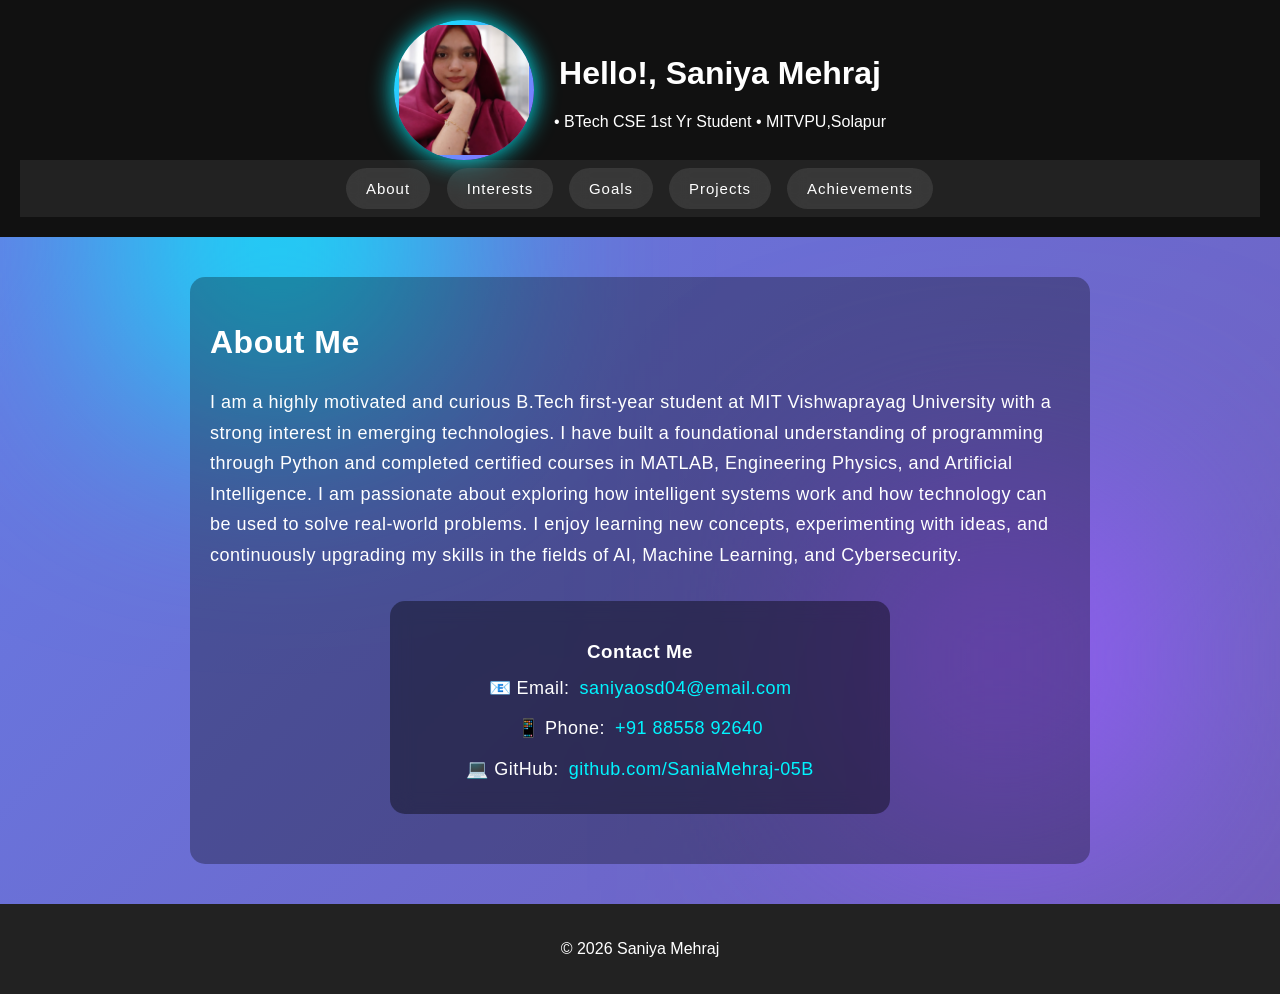
<file: index.html>
<!DOCTYPE html>
<html lang="en">
<head>
<meta charset="UTF-8">
<meta name="viewport" content="width=device-width, initial-scale=1.0">
<title>Saniya Mehraj | Portfolio</title>
<link rel="stylesheet" href="style.css">
</head>

<body>

<header class="header">
  <div class="header-content">
    <div class="profile-circle">
      <img src="assets/profile.jpg" alt="Profile">
    </div>

    <div>
      <h1>Hello!, Saniya Mehraj</h1>
      <p> • BTech CSE 1st Yr Student • MITVPU,Solapur</p>
    </div>
  </div>

  <!-- Navigation -->
  <nav>
    <button onclick="showPage('about')">About</button>
    <button onclick="showPage('interests')">Interests</button>
    <button onclick="showPage('goals')">Goals</button>
    <button onclick="showPage('projects')">Projects</button>
    <button onclick="showPage('certificates')">Achievements</button>
  </nav>
</header>

<!-- ================== ABOUT ================== -->
<section id="about" class="page active">
  <h2>About Me</h2>
  <p>
    I am a highly motivated and curious B.Tech first-year student at MIT Vishwaprayag University with a strong interest in emerging technologies. I have built a foundational understanding of programming through Python and completed certified courses in MATLAB, Engineering Physics, and Artificial Intelligence.

I am passionate about exploring how intelligent systems work and how technology can be used to solve real-world problems. I enjoy learning new concepts, experimenting with ideas, and continuously upgrading my skills in the fields of AI, Machine Learning, and Cybersecurity.
    

  <!-- ✅ MOVE CONTACT HERE -->
  <div class="contact-box">
    <h3>Contact Me</h3>

    <p>📧 Email: 
      <a href="mailto:saniyaosd04@email.com">saniyaosd04@email.com</a>
    </p>

    <p>📱 Phone: 
      <a href="tel:+918855892640">+91 88558 92640</a>
    </p>

    <p>💻 GitHub: 
      <a href="https://github.com/SaniaMehraj-05B" target="_blank">
        github.com/SaniaMehraj-05B
      </a>
    </p>
  </div>

</section>


<!-- ================== INTERESTS ================== -->
<section id="interests" class="page">
  <h2>My Interests</h2>

  <div class="grid">
    <div class="card">🌐 Web Development</div>
    <div class="card">🤖 Artificial Intelligence</div>
    <div class="card">🔐 Cybersecurity</div>
    <div class="card">💻 Programming</div>
    <div class="card">🧠 Prompt Engineering</div>
    <div class="card">📊 Problem Solving</div>
  </div>
</section>

<!-- ================== GOALS ================== -->
<section id="goals" class="page">
  <h2>Career Goals</h2>

  <div class="goals-container">

    <div class="card goal-card">
      <h4>🚀 Short-Term Goals</h4>
      <ul>
        <li>Strengthen programming & problem-solving skills</li>
        <li>Build real-world projects in AI/ML & Cybersecurity</li>
        <li>Gain internships in tech industry</li>
        <li>Learn TensorFlow, PyTorch & Cloud</li>
      </ul>
    </div>

    <div class="card goal-card">
      <h4>🌟 Long-Term Goals</h4>
      <ul>
        <li>Become AI/ML Engineer or Cybersecurity Specialist</li>
        <li>Work on impactful tech solutions</li>
        <li>Be part of innovative startup</li>
        <li>Continuously grow as tech professional</li>
      </ul>
    </div>

  </div>
</section>

<!-- ================== PROJECTS ================== -->
<section id="projects" class="page">
  <h2>My Projects</h2>

  <div class="grid">

    <!-- Python -->
    <div class="project-card">
      <img src="assets/python.jpg">
      <h4>Python Project</h4>
      <p>Reimbursement Workflow System using Python</p>
    </div>

    <!-- ACE -->
    <div class="project-card">
      <img src="assets/ace.jpg">
      <h4>ACE Project</h4>
      <p>Sustainaible And Environment Friendly Recycling Of End-Of-Life Tyres</p>
    </div>

    <!-- Design Thinking -->
    <div class="project-card">
      <img src="assets/design.jpg">
      <h4>Design Thinking</h4>
      <p>Solutions for construction site problems</p>
    </div>

    <!-- AI4All (NEW) -->
    <div class="project-card">
      
      <h4>AI4All Project</h4>
      <p>
        Developing an AI-based Smart Study Scheduler that helps students plan study time efficiently using intelligent algorithms and data analysis.
      </p>
    </div>

  </div>
</section>

<!-- ================== CERTIFICATES ================== -->
<section id="certificates" class="page">
  <h2>Achievements & Certificates</h2>

  <div class="cert-container">
    <div class="cert-card"><img src="assets/cert1.jpg"><p>Yuva AI for All</p></div>
    <div class="cert-card"><img src="assets/cert2.jpg"><p>Introduction to Modern AI</p></div>
    <div class="cert-card"><img src="assets/cert3.jpg"><p>Introduction to Programming with Matlab</p></div>
    <div class="cert-card"><img src="assets/cert4.jpg"><p>Revisiting chemistry</p></div>
    <div class="cert-card"><img src="assets/cert5.jpg"><p>Engineering Physics Prerequisites</p></div>
  </div>

</section>

<footer>
  <p>© 2026 Saniya Mehraj</p>
</footer>

<script src="script.js"></script>
</body>
</html>
</file>
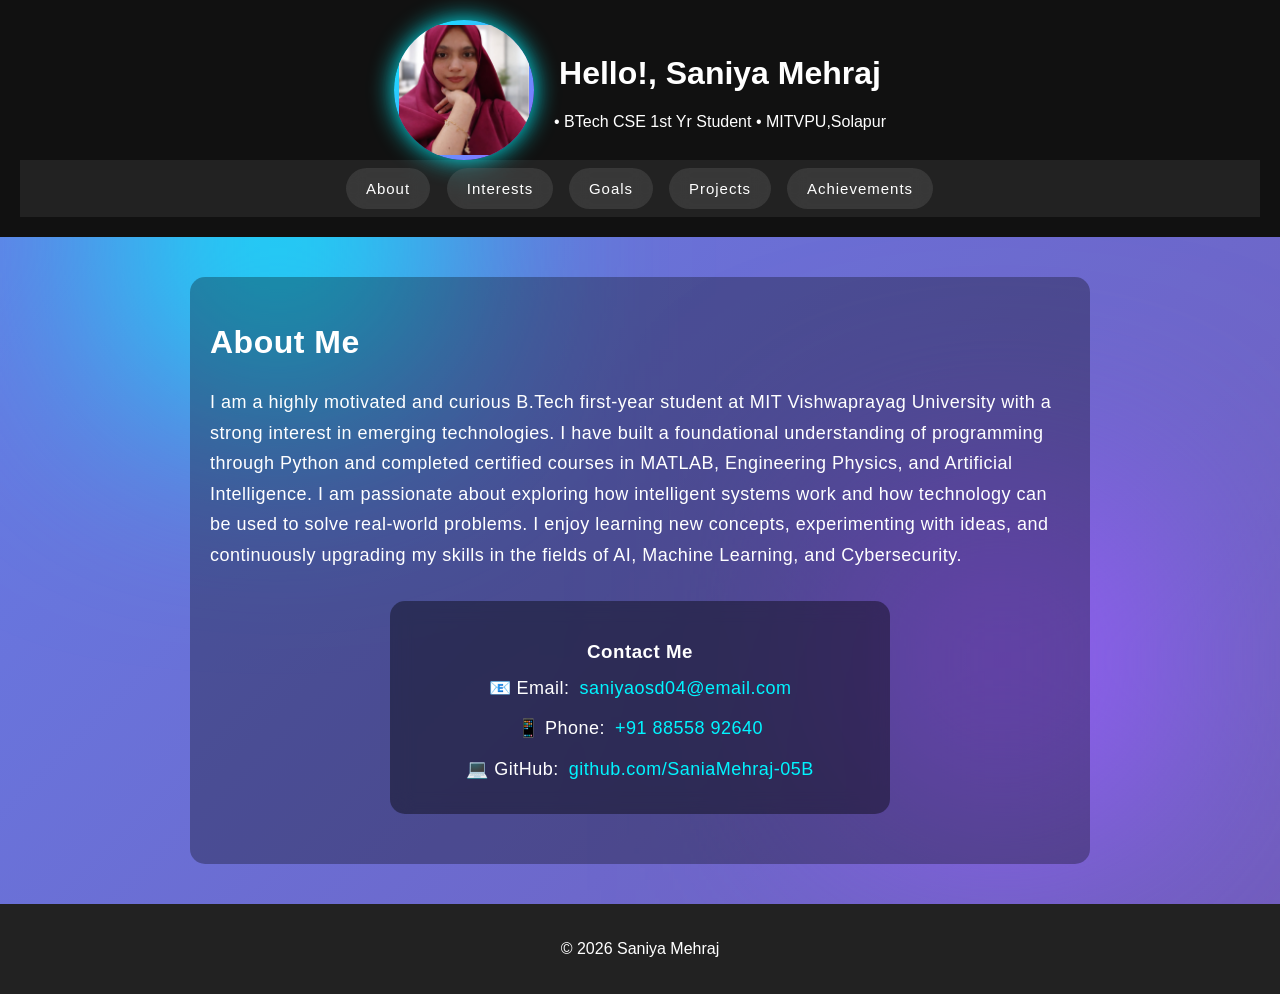
<file: dashboard (1).html>
<!DOCTYPE html>
<html lang="en">
<head>
  <meta charset="UTF-8" />
  <meta name="viewport" content="width=device-width, initial-scale=1.0" />
  <title>Dashboard — NEXUS STUDY</title>
  <link rel="stylesheet" href="style.css" />
</head>
<body>

  <div class="scanlines"></div>
  <div class="bg-animated">
    <div class="bg-orb bg-orb-1"></div>
    <div class="bg-orb bg-orb-2"></div>
    <div class="bg-orb bg-orb-3"></div>
    <div class="bg-grid"></div>
  </div>

  <!-- Navbar -->
  <nav class="navbar">
    <a href="index.html" class="navbar-brand">
      <div class="brand-icon">🧠</div>
      <span class="brand-name">NEXUS STUDY</span>
    </a>
    <div class="navbar-actions">
      <span class="nav-user-name" id="navUserName"></span>
      <a href="games.html" class="btn-secondary" style="padding:6px 16px; font-size:0.8rem; text-decoration:none;">🎮 Games</a>
      <button class="theme-toggle" id="themeToggle" aria-label="Toggle theme"></button>
      <button class="btn-logout" onclick="handleLogout()">Logout</button>
    </div>
  </nav>

  <div class="page-wrapper">
    <div class="dashboard-container">

      <!-- Hero Card -->
      <div class="glass-card dashboard-hero fade-in">
        <div>
          <p class="hero-greeting">// WELCOME BACK, STUDENT</p>
          <h1 class="hero-name neon-text" id="heroName">Loading...</h1>
          <p class="hero-date" id="heroDate"></p>
          <div class="flex gap-8 mt-16" style="flex-wrap:wrap;" id="heroBadges">
            <!-- badges injected by JS -->
          </div>
        </div>
        <div class="hero-stats">
          <div class="stat-pill">
            <div class="stat-pill-value neon-text" id="statTotal">—</div>
            <div class="stat-pill-label">Total Tasks</div>
          </div>
          <div class="stat-pill">
            <div class="stat-pill-value" id="statDone" style="color:var(--neon-green)">0</div>
            <div class="stat-pill-label">Done Today</div>
          </div>
          <div class="stat-pill">
            <div class="stat-pill-value" id="statSubjects" style="color:var(--neon-purple)">—</div>
            <div class="stat-pill-label">Subjects</div>
          </div>
        </div>
      </div>

      <!-- Progress + Score row -->
      <div class="dashboard-grid-3 fade-in stagger-1">

        <!-- Daily Progress -->
        <div class="glass-card" style="grid-column: span 2;">
          <div class="card-inner">
            <div class="card-header">
              <div class="card-title">
                <span class="card-title-icon">📈</span> Daily Progress
              </div>
              <span id="progressPercent" style="font-family:var(--font-display);font-size:0.9rem;color:var(--neon-cyan);">0%</span>
            </div>
            <div class="progress-bar-wrapper" style="margin-bottom:16px;">
              <div class="progress-bar-fill" id="progressBar" style="width: 0%"></div>
            </div>
            <div style="display:flex; gap:16px; flex-wrap:wrap; font-size:0.8rem; color:var(--text-secondary);">
              <span>🟦 Study slots completed</span>
              <span>🟩 Breaks logged</span>
              <span style="font-family:var(--font-mono); color:var(--neon-cyan);" id="progressDetail"></span>
            </div>
          </div>
        </div>

        <!-- Efficiency Score -->
        <div class="glass-card">
          <div class="card-inner" style="padding-bottom:16px;">
            <div class="card-header">
              <div class="card-title">
                <span class="card-title-icon">⚡</span> Weekly Score
              </div>
            </div>
            <div class="score-ring-area">
              <div class="score-ring">
                <svg width="120" height="120" viewBox="0 0 120 120">
                  <defs>
                    <linearGradient id="ringGradient" x1="0%" y1="0%" x2="100%" y2="0%">
                      <stop offset="0%" stop-color="#00f5ff"/>
                      <stop offset="100%" stop-color="#a855f7"/>
                    </linearGradient>
                  </defs>
                  <circle class="score-ring-bg" cx="60" cy="60" r="50"/>
                  <circle class="score-ring-fill" id="scoreRing" cx="60" cy="60" r="50"/>
                </svg>
                <div class="score-ring-text">
                  <span class="score-value neon-text" id="scoreValue">0</span>
                  <span class="score-label">/ 100</span>
                </div>
              </div>
              <p style="font-size:0.75rem; color:var(--text-secondary); margin-top:12px; text-align:center; font-family:var(--font-mono);">Efficiency Score</p>
            </div>
          </div>
        </div>

      </div>

      <!-- Timetable + Checklist -->
      <div class="dashboard-grid fade-in stagger-2">

        <!-- Today's Timetable -->
        <div class="glass-card">
          <div class="card-inner">
            <div class="card-header">
              <div class="card-title">
                <span class="card-title-icon">📅</span> Today's AI Timetable
              </div>
              <button onclick="regenerateSchedule()" style="background:transparent; border:1px solid var(--border-glow); color:var(--neon-cyan); padding:4px 12px; border-radius:6px; cursor:pointer; font-size:0.75rem; transition:all 0.3s;">
                🔄 Regenerate
              </button>
            </div>
            <div style="overflow-x:auto;">
              <table class="timetable" id="timetable">
                <thead>
                  <tr>
                    <th>Time</th>
                    <th>Activity</th>
                    <th>Type</th>
                    <th>Duration</th>
                  </tr>
                </thead>
                <tbody id="timetableBody">
                  <!-- Rows injected by JS -->
                </tbody>
              </table>
            </div>
          </div>
        </div>

        <!-- Task Checklist -->
        <div class="glass-card">
          <div class="card-inner">
            <div class="card-header">
              <div class="card-title">
                <span class="card-title-icon">✅</span> Task Checklist
              </div>
              <button onclick="clearChecklist()" style="background:transparent; border:none; color:var(--text-muted); cursor:pointer; font-size:0.75rem;">
                Reset
              </button>
            </div>
            <div id="taskChecklist">
              <!-- Tasks injected by JS -->
            </div>
            <p style="font-size:0.8rem; color:var(--text-muted); margin-top:16px; font-family:var(--font-mono);">
              Click a task to mark as complete ✓
            </p>
          </div>
        </div>

      </div>

      <!-- Subject Overview -->
      <div class="glass-card fade-in stagger-3">
        <div class="card-inner">
          <div class="card-header">
            <div class="card-title">
              <span class="card-title-icon">📚</span> Subject Overview
            </div>
            <span style="font-size:0.8rem; color:var(--text-secondary);" id="courseLabel"></span>
          </div>
          <div id="subjectOverview" style="display:grid; grid-template-columns: repeat(auto-fill, minmax(200px, 1fr)); gap:14px;">
            <!-- Subject cards injected by JS -->
          </div>
        </div>
      </div>

      <!-- Reminder Panel -->
      <div class="glass-card fade-in stagger-4" style="margin-top:0;">
        <div class="card-inner">
          <div class="flex-between">
            <div class="card-title">
              <span class="card-title-icon">🔔</span> Reminder System
            </div>
            <div class="flex gap-8">
              <button onclick="enableReminders()" class="btn-primary" style="padding:8px 20px; font-size:0.75rem;">
                Enable Smart Reminders
              </button>
              <a href="games.html" class="btn-secondary" style="padding:8px 20px; font-size:0.8rem; text-decoration:none; border-radius:var(--radius-md);">
                🎮 Take a Break
              </a>
            </div>
          </div>
          <p style="font-size:0.85rem; color:var(--text-secondary); margin-top:16px;" id="nextReminderText">
            Click "Enable Smart Reminders" to activate study alerts based on your timetable.
          </p>
        </div>
      </div>

    </div>
  </div>

  <div id="toast-container"></div>
  <script src="script.js"></script>

  <script>
    /* ════════════════════════════════
       DASHBOARD LOGIC
    ════════════════════════════════ */

    let user, setup, schedule, progress;

    // ── On Page Load ──
    window.addEventListener('DOMContentLoaded', () => {
      // Auth guard
      user = JSON.parse(localStorage.getItem('nexus_user'));
      setup = JSON.parse(localStorage.getItem('nexus_setup'));

      if (!user || !setup) {
        window.location.href = 'index.html';
        return;
      }

      schedule = JSON.parse(localStorage.getItem('nexus_schedule')) || [];
      progress = JSON.parse(localStorage.getItem('nexus_progress')) || {};

      populateDashboard();
    });

    // ── Populate All Dashboard Sections ──
    function populateDashboard() {
      // Nav user name
      document.getElementById('navUserName').textContent = `// ${user.name}`;

      // Hero section
      document.getElementById('heroName').textContent = user.name.toUpperCase();

      const now = new Date();
      document.getElementById('heroDate').textContent =
        now.toLocaleDateString('en-IN', { weekday:'long', year:'numeric', month:'long', day:'numeric' });

      // Badges
      const badgesEl = document.getElementById('heroBadges');
      badgesEl.innerHTML = `
        <div class="badge badge-cyan">${setup.course}</div>
        <div class="badge badge-purple">${setup.subjects.length} Subjects</div>
        <div class="badge badge-green">${setup.studyHours}h Study/Day</div>
        <div class="badge badge-pink">⚡ AI Optimized</div>
      `;

      // Stats
      const studySlots = schedule.filter(s => s.type === 'study');
      document.getElementById('statTotal').textContent = studySlots.length;
      document.getElementById('statSubjects').textContent = setup.subjects.length;
      document.getElementById('courseLabel').textContent = setup.course;

      // Render timetable
      renderTimetable();

      // Render checklist
      renderChecklist();

      // Render subject overview
      renderSubjectOverview();

      // Update score & progress
      updateProgress();
    }

    // ── Render Timetable ──
    function renderTimetable() {
      const tbody = document.getElementById('timetableBody');
      tbody.innerHTML = '';

      schedule.forEach((slot, i) => {
        const tr = document.createElement('tr');
        tr.style.animationDelay = `${i * 0.04}s`;
        tr.className = 'fade-in';

        const typeClass = {
          study: 'slot-study',
          break: 'slot-break',
          revision: 'slot-revision',
          college: 'slot-college'
        }[slot.type] || 'slot-study';

        const typeLabel = {
          study: '📘 Study',
          break: '☕ Break',
          revision: '🔁 Revision',
          college: '🏫 College'
        }[slot.type] || slot.type;

        const done = progress[`slot_${i}`];
        tr.style.opacity = done ? '0.5' : '1';

        tr.innerHTML = `
          <td style="font-family:var(--font-mono);font-size:0.8rem;color:var(--text-secondary);">${slot.time}</td>
          <td style="font-weight:500;">${slot.activity}</td>
          <td><span class="slot-type ${typeClass}">${typeLabel}</span></td>
          <td style="font-family:var(--font-mono);font-size:0.8rem;color:var(--text-muted);">${slot.duration}</td>
        `;
        tbody.appendChild(tr);
      });
    }

    // ── Render Task Checklist ──
    function renderChecklist() {
      const container = document.getElementById('taskChecklist');
      container.innerHTML = '';

      // Only show study + revision slots as tasks
      const tasks = schedule.filter(s => s.type === 'study' || s.type === 'revision');

      tasks.forEach((slot, i) => {
        const taskId = `task_${i}`;
        const done = progress[taskId];
        const div = document.createElement('div');
        div.className = `task-item${done ? ' completed' : ''}`;
        div.onclick = () => toggleTask(taskId, div);
        div.innerHTML = `
          <div class="task-checkbox">${done ? '✓' : ''}</div>
          <div style="flex:1;">
            <div class="task-label" style="font-weight:500; font-size:0.9rem;">${slot.activity}</div>
            <div style="font-size:0.75rem; color:var(--text-muted); font-family:var(--font-mono);">${slot.time} · ${slot.duration}</div>
          </div>
        `;
        container.appendChild(div);
      });

      updateProgress();
    }

    // ── Toggle Task ──
    function toggleTask(taskId, element) {
      progress[taskId] = !progress[taskId];
      localStorage.setItem('nexus_progress', JSON.stringify(progress));
      element.classList.toggle('completed');
      const checkbox = element.querySelector('.task-checkbox');
      checkbox.textContent = progress[taskId] ? '✓' : '';
      updateProgress();
    }

    // ── Update Progress Bar & Score ──
    function updateProgress() {
      const tasks = schedule.filter(s => s.type === 'study' || s.type === 'revision');
      const done = tasks.filter((_, i) => progress[`task_${i}`]).length;
      const total = tasks.length;
      const pct = total > 0 ? Math.round((done / total) * 100) : 0;

      document.getElementById('progressBar').style.width = `${pct}%`;
      document.getElementById('progressPercent').textContent = `${pct}%`;
      document.getElementById('progressDetail').textContent = `${done} / ${total} tasks done`;
      document.getElementById('statDone').textContent = done;

      // Efficiency score: weighted combo of today's tasks + simulated weekly avg
      const savedScore = parseInt(localStorage.getItem('nexus_weekly_score') || '0');
      const todayScore = pct;
      const weeklyScore = Math.round((savedScore * 0.6) + (todayScore * 0.4));
      localStorage.setItem('nexus_weekly_score', weeklyScore);

      document.getElementById('scoreValue').textContent = weeklyScore;

      // Animate score ring (circumference of r=50 → 2πr ≈ 314)
      const dashOffset = 314 - (314 * weeklyScore / 100);
      document.getElementById('scoreRing').style.strokeDashoffset = dashOffset;
    }

    // ── Render Subject Overview Cards ──
    function renderSubjectOverview() {
      const container = document.getElementById('subjectOverview');
      container.innerHTML = '';
      const colors = [
        { bg: 'rgba(0,245,255,0.08)', border: 'rgba(0,245,255,0.2)', text: 'var(--neon-cyan)' },
        { bg: 'rgba(168,85,247,0.08)', border: 'rgba(168,85,247,0.2)', text: 'var(--neon-purple)' },
        { bg: 'rgba(247,37,133,0.08)', border: 'rgba(247,37,133,0.2)', text: 'var(--neon-pink)' },
        { bg: 'rgba(57,255,20,0.08)', border: 'rgba(57,255,20,0.2)', text: 'var(--neon-green)' },
        { bg: 'rgba(255,107,53,0.08)', border: 'rgba(255,107,53,0.2)', text: 'var(--neon-orange)' },
      ];

      setup.subjects.forEach((sub, i) => {
        const c = colors[i % colors.length];
        // Count study slots for this subject
        const slots = schedule.filter(s => s.activity && s.activity.includes(sub));
        const totalMinutes = slots.reduce((acc, s) => {
          const m = parseInt(s.duration) || 0;
          return acc + m;
        }, 0);

        const div = document.createElement('div');
        div.style.cssText = `
          background: ${c.bg};
          border: 1px solid ${c.border};
          border-radius: var(--radius-md);
          padding: 18px;
          transition: all 0.3s;
        `;
        div.innerHTML = `
          <div style="font-family:var(--font-display); font-size:0.8rem; letter-spacing:1px; color:${c.text}; margin-bottom:6px;">
            ${sub.toUpperCase()}
          </div>
          <div style="font-size:0.78rem; color:var(--text-secondary);">
            ${slots.length} slot${slots.length !== 1 ? 's' : ''} scheduled
          </div>
          <div style="font-size:0.72rem; color:var(--text-muted); font-family:var(--font-mono); margin-top:4px;">
            ~${totalMinutes} min / day
          </div>
        `;
        container.appendChild(div);
      });
    }

    // ── Clear All Task Progress ──
    function clearChecklist() {
      progress = {};
      localStorage.setItem('nexus_progress', JSON.stringify(progress));
      renderChecklist();
      showToast('Progress reset for today.', 'info');
    }

    // ── Regenerate Schedule ──
    function regenerateSchedule() {
      const newSchedule = generateAISchedule(setup);
      localStorage.setItem('nexus_schedule', JSON.stringify(newSchedule));
      schedule = newSchedule;
      progress = {};
      localStorage.setItem('nexus_progress', JSON.stringify(progress));
      renderTimetable();
      renderChecklist();
      renderSubjectOverview();
      updateProgress();
      showToast('🔄 Schedule regenerated!', 'success');
    }

    // ── Logout ──
    function handleLogout() {
      if (confirm('Are you sure you want to logout?\nYour schedule data will be cleared.')) {
        // Clear all NEXUS data from LocalStorage
        localStorage.removeItem('nexus_user');
        localStorage.removeItem('nexus_setup');
        localStorage.removeItem('nexus_schedule');
        localStorage.removeItem('nexus_progress');
        localStorage.removeItem('nexus_weekly_score');
        // Tell login page not to auto-redirect back to dashboard
        sessionStorage.setItem('nexus_logged_out', 'true');
        window.location.href = 'index.html';
      }
    }

    // ── Reminder System ──
    let reminderInterval;
    function enableReminders() {
      if (!('Notification' in window)) {
        showToast('Notifications not supported in this browser.', 'warning');
        return;
      }
      Notification.requestPermission().then(perm => {
        if (perm === 'granted') {
          showToast('🔔 Smart reminders enabled!', 'success');
          scheduleReminders();
        } else {
          // Fallback to alert-based
          startAlertReminders();
        }
      });
    }

    function scheduleReminders() {
      // Find next upcoming slot based on current time
      const now = new Date();
      const currentHour = now.getHours();
      const currentMin = now.getMinutes();
      const currentTotal = currentHour * 60 + currentMin;

      const upcomingSlot = schedule.find(slot => {
        const [h, m] = slot.time.split(':').map(Number);
        const slotTotal = h * 60 + m;
        return slotTotal > currentTotal && slot.type === 'study';
      });

      if (upcomingSlot) {
        document.getElementById('nextReminderText').innerHTML =
          `Next reminder: <span style="color:var(--neon-cyan);font-family:var(--font-mono);">${upcomingSlot.time} — ${upcomingSlot.activity}</span>`;

        // Set a repeating check every minute
        clearInterval(reminderInterval);
        reminderInterval = setInterval(() => checkAndNotify(), 60000);
      } else {
        document.getElementById('nextReminderText').textContent = 'All study slots for today are past. Good job! 🎉';
      }
    }

    function checkAndNotify() {
      const now = new Date();
      const hh = String(now.getHours()).padStart(2, '0');
      const mm = String(now.getMinutes()).padStart(2, '0');
      const currentTime = `${hh}:${mm}`;

      schedule.forEach(slot => {
        if (slot.time === currentTime && slot.type === 'study') {
          new Notification('⚡ NEXUS STUDY Reminder', {
            body: `Time to study: ${slot.activity}! (${slot.duration})`,
            icon: '🧠'
          });
        }
      });
    }

    function startAlertReminders() {
      // Fallback: toast-based reminder every 45 minutes
      showToast('📢 Reminder: Stay on your study schedule!', 'info');
      setInterval(() => {
        showToast('⏰ Study reminder: Check your timetable!', 'info');
      }, 45 * 60 * 1000);
    }
  </script>

</body>
</html>
</file>
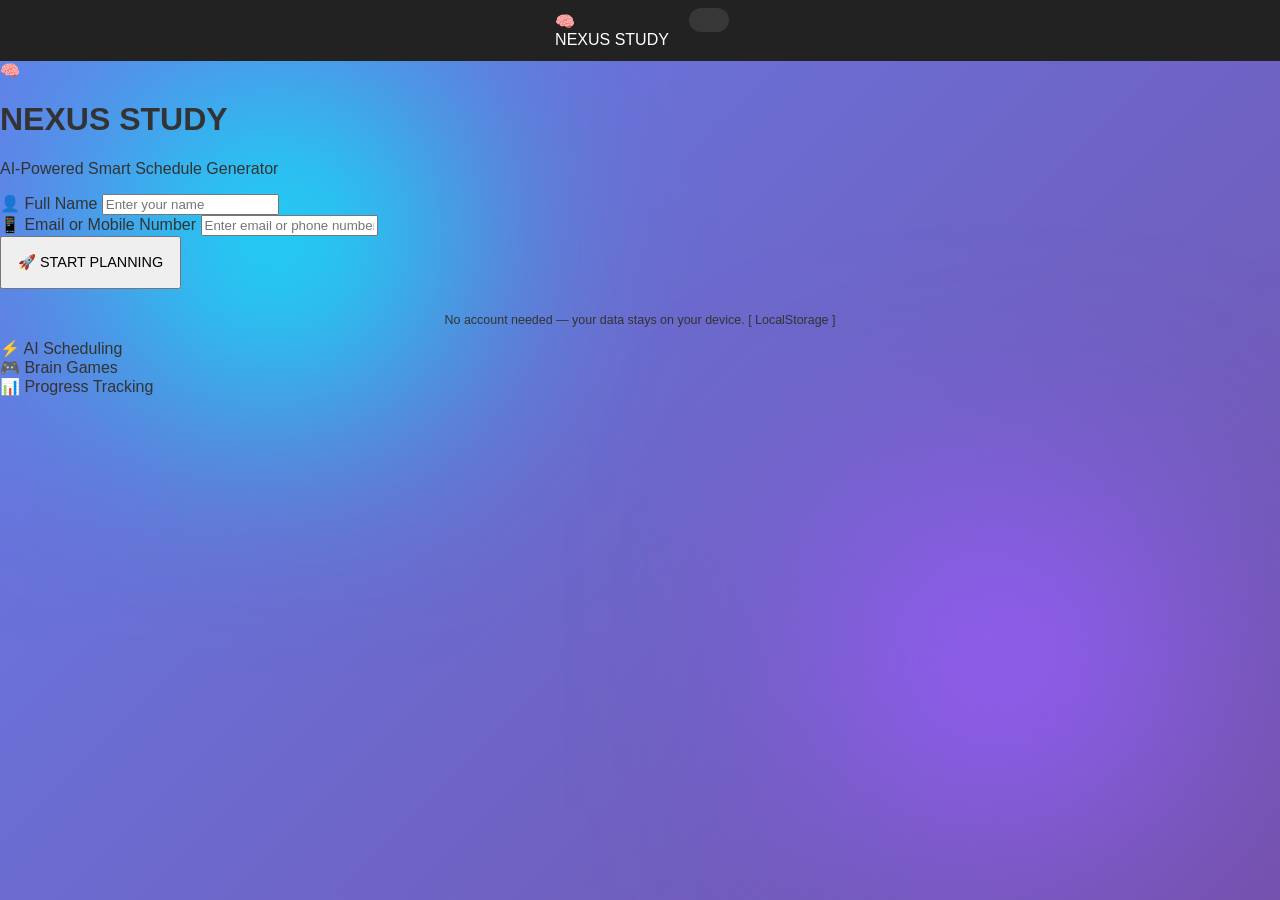
<file: index (2).html>
<!DOCTYPE html>
<html lang="en">
<head>
  <meta charset="UTF-8" />
  <meta name="viewport" content="width=device-width, initial-scale=1.0" />
  <title>NEXUS STUDY — AI Smart Schedule Generator</title>
  <link rel="stylesheet" href="style.css" />
</head>
<body>

  <!-- Scanline effect overlay -->
  <div class="scanlines"></div>

  <!-- Animated Background -->
  <div class="bg-animated">
    <div class="bg-orb bg-orb-1"></div>
    <div class="bg-orb bg-orb-2"></div>
    <div class="bg-orb bg-orb-3"></div>
    <div class="bg-grid"></div>
  </div>

  <!-- Navbar -->
  <nav class="navbar">
    <a href="index.html" class="navbar-brand">
      <div class="brand-icon">🧠</div>
      <span class="brand-name">NEXUS STUDY</span>
    </a>
    <div class="navbar-actions">
      <!-- Theme Toggle button -->
      <button class="theme-toggle" id="themeToggle" title="Toggle light/dark mode" aria-label="Toggle theme"></button>
    </div>
  </nav>

  <!-- Main Login Container -->
  <div class="page-wrapper">
    <div class="login-container">
      <div class="glass-card login-card fade-in">

        <!-- Logo + Title -->
        <div class="login-logo-area">
          <div class="login-logo">🧠</div>
          <h1 class="login-title neon-text">NEXUS STUDY</h1>
          <p class="login-subtitle">AI-Powered Smart Schedule Generator</p>
        </div>

        <div class="login-divider"></div>

        <!-- Form -->
        <form id="loginForm" onsubmit="handleLogin(event)">

          <!-- Name Field -->
          <div class="form-group">
            <label class="form-label" for="userName">
              <span>👤</span> Full Name
            </label>
            <input
              type="text"
              id="userName"
              class="form-input"
              placeholder="Enter your name"
              autocomplete="off"
              required
            />
          </div>

          <!-- Email or Phone Field -->
          <div class="form-group">
            <label class="form-label" for="userContact">
              <span>📱</span> Email or Mobile Number
            </label>
            <input
              type="text"
              id="userContact"
              class="form-input"
              placeholder="Enter email or phone number"
              autocomplete="off"
              required
            />
          </div>

          <!-- Submit Button -->
          <button type="submit" class="btn-primary w-full mt-16" style="font-size: 0.9rem; padding: 16px;">
            🚀 START PLANNING
          </button>
        </form>

        <!-- Footer Note -->
        <p style="text-align: center; margin-top: 24px; font-size: 0.78rem; color: var(--text-muted);">
          No account needed — your data stays on your device.
          <span style="color: var(--neon-cyan); font-family: var(--font-mono);">[ LocalStorage ]</span>
        </p>

        <!-- Features Row -->
        <div class="flex-center gap-16 mt-24" style="flex-wrap: wrap;">
          <div class="badge badge-cyan">⚡ AI Scheduling</div>
          <div class="badge badge-purple">🎮 Brain Games</div>
          <div class="badge badge-green">📊 Progress Tracking</div>
        </div>

      </div>
    </div>
  </div>

  <!-- Toast Container -->
  <div id="toast-container"></div>

  <!-- Main Script -->
  <script src="script.js"></script>

  <script>
    // ── Login Logic ──

    /**
     * Handles form submit for login/signup.
     * Saves user info to LocalStorage, then redirects.
     */
    function handleLogin(event) {
      event.preventDefault();

      const name = document.getElementById('userName').value.trim();
      const contact = document.getElementById('userContact').value.trim();

      // Basic validation
      if (!name || !contact) {
        showToast('Please fill in all fields!', 'error');
        return;
      }

      // Validate: email or 10-digit mobile
      const isEmail = /^[^\s@]+@[^\s@]+\.[^\s@]+$/.test(contact);
      const isPhone = /^[6-9]\d{9}$/.test(contact);

      if (!isEmail && !isPhone) {
        showToast('Enter a valid email or 10-digit mobile number.', 'error');
        return;
      }

      // Save to LocalStorage
      const userData = {
        name: name,
        contact: contact,
        joinedAt: new Date().toISOString()
      };
      localStorage.setItem('nexus_user', JSON.stringify(userData));

      // Show success toast, then redirect
      showToast(`Welcome, ${name}! 🎉 Setting up your profile...`, 'success');

      setTimeout(() => {
        window.location.href = 'setup.html';
      }, 1500);
    }

    // ── Check if already logged in ──
    window.addEventListener('DOMContentLoaded', () => {
      // If user just logged out, don't redirect — show login page
      const justLoggedOut = sessionStorage.getItem('nexus_logged_out');
      if (justLoggedOut) {
        sessionStorage.removeItem('nexus_logged_out');
        return; // Stay on login page
      }

      const user = JSON.parse(localStorage.getItem('nexus_user'));
      const setup = localStorage.getItem('nexus_setup');

      // If already set up, go to dashboard
      if (user && setup) {
        window.location.href = 'dashboard.html';
      }
    });
  </script>

</body>
</html>
</file>
<file: style.css>
body{
    margin:0;
    font-family: 'Segoe UI', sans-serif;
    
    /* Gradient Background */
    background: linear-gradient(135deg, #667eea, #764ba2, #00c6ff);
    background-size: 300% 300%;
    animation: gradientMove 8s ease infinite;

    color: #333;
}
header{
text-align:center;
padding:40px;
background:linear-gradient(135deg,#667eea,#764ba2);
color:white;
}


.header-content {
    display: flex;
    align-items: center;
    justify-content: center;
    gap: 30px;
    flex-wrap: wrap;   /* prevents overlap on small screens */
}



/* Glowing Circle */
.profile-circle {
    width: 140px;
    height: 140px;
    border-radius: 50%;
    padding: 5px;
    background: linear-gradient(135deg, #00f5ff, #9b5cff);
    box-shadow: 0 0 25px #00f5ff;
    animation: glow 2s infinite alternate;
}

/* Glow Animation */
@keyframes glow {
    from {
        box-shadow: 0 0 10px #00f5ff;
    }
    to {
        box-shadow: 0 0 25px #9b5cff;
    }
}
.header {
    background: #111;
    color: white;
    padding: 20px;
    text-align: center;
}

.header-content {
    display: flex;
    align-items: center;
    justify-content: center;
    gap: 20px;
}


.tagline{opacity:0.9}
nav{
display:flex;
justify-content:center;
flex-wrap:wrap;
background:#222;
}
nav a{
color:white;
padding:12px;
text-decoration:none;
}
nav a:hover{background:#444}
section{
padding:40px 20px;
max-width:900px;
margin:auto;
}
.grid {
    display: grid;
    grid-template-columns: repeat(auto-fit, minmax(250px, 1fr));
    gap: 25px;   /* ⭐ more spacing */
}
.cert-container {
    display: flex;
    gap: 20px;
    overflow-x: auto;
    padding: 20px;
    margin-top: 20px;   /* ⭐ add spacing */
}


.cert-card {
    min-width: 250px;   /* important for one row */
    flex: 0 0 auto;
    background: white;
    border-radius: 15px;
    box-shadow: 0 5px 15px rgba(0,0,0,0.1);
    transition: 0.3s;
}

.cert-card:hover {
    transform: scale(1.05);
}

.card{
    background: rgba(255, 255, 255, 0.15);
    backdrop-filter: blur(10px);
    padding:20px;
    border-radius:15px;
    box-shadow:0 8px 25px rgba(0,0,0,0.2);
    transition:0.3s;
    color: white;
}

.card:hover{
    transform:translateY(-8px) scale(1.02);
}
footer{
text-align:center;
padding:20px;
background:#222;
color:white;
}
.dark{
background:#121212;
color:white;
}
.dark nav{background:#000}
.dark .card{background:#1e1e1e}
/* Page switching */
.page {
    display: none;
}

.page.active {
    display: block;
}

/* Button style (matches your theme) */
/* Modern Navbar Buttons */
nav button {
    background: rgba(255, 255, 255, 0.1);
    border: none;
    color: white;
    padding: 12px 20px;
    margin: 8px;
    border-radius: 25px;
    cursor: pointer;
    font-size: 15px;
    letter-spacing: 1px;
    transition: 0.3s;
    backdrop-filter: blur(10px);
}

/* Hover Glow */
nav button:hover {
    background: linear-gradient(135deg, #00f5ff, #9b5cff);
    box-shadow: 0 0 15px #00f5ff;
    transform: translateY(-2px);
}

.page {
    display: none;
}

.page.active {
    display: block;
}
@keyframes gradientMove {
    0% { background-position: 0% 50%; }
    50% { background-position: 100% 50%; }
    100% { background-position: 0% 50%; }
}
section {
    padding: 40px 20px;
    max-width: 900px;
    margin: 40px auto;   /* adds space between sections */
    border-radius: 20px;
}
body::before {
    content: "";
    position: fixed;
    width: 300px;
    height: 300px;
    background: #00f5ff;
    filter: blur(120px);
    top: 10%;
    left: 10%;
    z-index: -1;
}

body::after {
    content: "";
    position: fixed;
    width: 300px;
    height: 300px;
    background: #9b5cff;
    filter: blur(120px);
    bottom: 10%;
    right: 10%;
    z-index: -1;
}
h3 {
    text-align: center;
    margin-top: 20px;
    color: white;
}

/* Goals Section */
.goals-container {
    display: grid;
    grid-template-columns: repeat(auto-fit, minmax(300px, 1fr));
    gap: 20px;
    margin-top: 20px;
}

.goal-card {
    transition: 0.4s;
}

/* Title */
.goal-card h4 {
    margin-bottom: 10px;
    text-align: center;
}

/* List styling */
.goal-card ul {
    padding-left: 20px;
    line-height: 1.6;
}

/* Hover effect */
.goal-card:hover {
    transform: translateY(-10px) scale(1.02);
    box-shadow: 0 0 25px #9b5cff;
}
.goal-card ul li::marker {
    color: #00f5ff;
}
.profile-circle {
    width: 140px;
    height: 140px;
    border-radius: 50%;
    padding: 5px;
    background: linear-gradient(135deg, #00f5ff, #9b5cff);
    box-shadow: 0 0 25px #00f5ff;
    animation: glow 2s infinite alternate;

    overflow: hidden;   /* ⭐ IMPORTANT FIX */
    flex-shrink: 0;     /* prevents stretching */
}
.profile-circle img {
    width: 100%;
    height: 100%;
    object-fit: cover;   /* keeps image inside circle */
    display: block;
}
/* Project Cards */
.project-card {
    background: rgba(255, 255, 255, 0.15);
    backdrop-filter: blur(10px);
    border-radius: 15px;
    overflow: hidden;
    text-align: center;
    transition: 0.4s;
    color: white;
}

/* Image */
.project-card img {
    width: 100%;
    height: 180px;
    object-fit: cover;
}

/* Hover effect */
.project-card:hover {
    transform: translateY(-10px) scale(1.03);
    box-shadow: 0 0 25px #00f5ff;
}

/* Text */
.project-card h4 {
    margin: 10px 0 5px;
}

.project-card p {
    padding: 0 10px 15px;
    font-size: 14px;
}
.project-card img {
    width: 100%;
    height: 180px;
    object-fit: cover;
    display: block;   /* ⭐ IMPORTANT */
}
.cert-card {
    min-width: 250px;
    flex: 0 0 auto;
    background: white;
    border-radius: 15px;
    overflow: hidden;   /* ⭐ IMPORTANT */
    box-shadow: 0 5px 15px rgba(0,0,0,0.1);
    transition: 0.3s;
}
* {
    box-sizing: border-box;
}
/* About section text white */
#about {
    color: white;
}
#about a {
    color: #00f5ff;
}
#about {
    background: rgba(0, 0, 0, 0.3);
    padding: 20px;
    border-radius: 15px;
}
/* Bigger About text */
#about p {
    font-size: 18px;   /* you can increase to 20px if you want */
    line-height: 1.7;  /* improves readability */
}
#about h2 {
    font-size: 32px;
}
#about {
    letter-spacing: 0.5px;
}
/* About me section text white */
#about me {
    color: white;
}
#about me a {
    color: #00f5ff;
}
#about me {
    background: rgba(0, 0, 0, 0.3);
    padding: 20px;
    border-radius: 15px;
}
/* Bigger About text */
#about me p {
    font-size: 18px;   /* you can increase to 20px if you want */
    line-height: 1.7;  /* improves readability */
}
#about me h2 {
    font-size: 32px;
}
#about me {
    letter-spacing: 0.5px;
}
/* Active Page Button */
nav button.active {
    background: linear-gradient(135deg, #00f5ff, #9b5cff);
    box-shadow: 0 0 15px #00f5ff;
}
/* Contact Box */
.contact-box {
    margin-top: 25px;
    padding: 20px;
    border-radius: 15px;
    background: rgba(255,255,255,0.15);
    backdrop-filter: blur(10px);
    text-align: center;
    color: white;
}

.contact-box a {
    color: #00f5ff;
    text-decoration: none;
}

.contact-box a:hover {
    text-decoration: underline;
}
/* Contact Box CENTERED */
#about .contact-box {
    margin: 30px auto;
    padding: 20px;
    max-width: 500px;
    text-align: center;

    background: rgba(0, 0, 0, 0.4);
    border-radius: 15px;
    backdrop-filter: blur(10px);
}

/* Text */
#about .contact-box p {
    font-size: 18px;
    margin: 10px 0;
    color: white;
}

/* Links */
#about .contact-box a {
    color: #00f5ff;
    text-decoration: none;
    font-weight: 500;
}

#about .contact-box a:hover {
    text-decoration: underline;
}

/* Heading */
#about .contact-box h3 {
    color: white;
    margin-bottom: 10px;
}
#about .contact-box p {
    display: flex;
    justify-content: center;
    gap: 10px;
}
</file>
